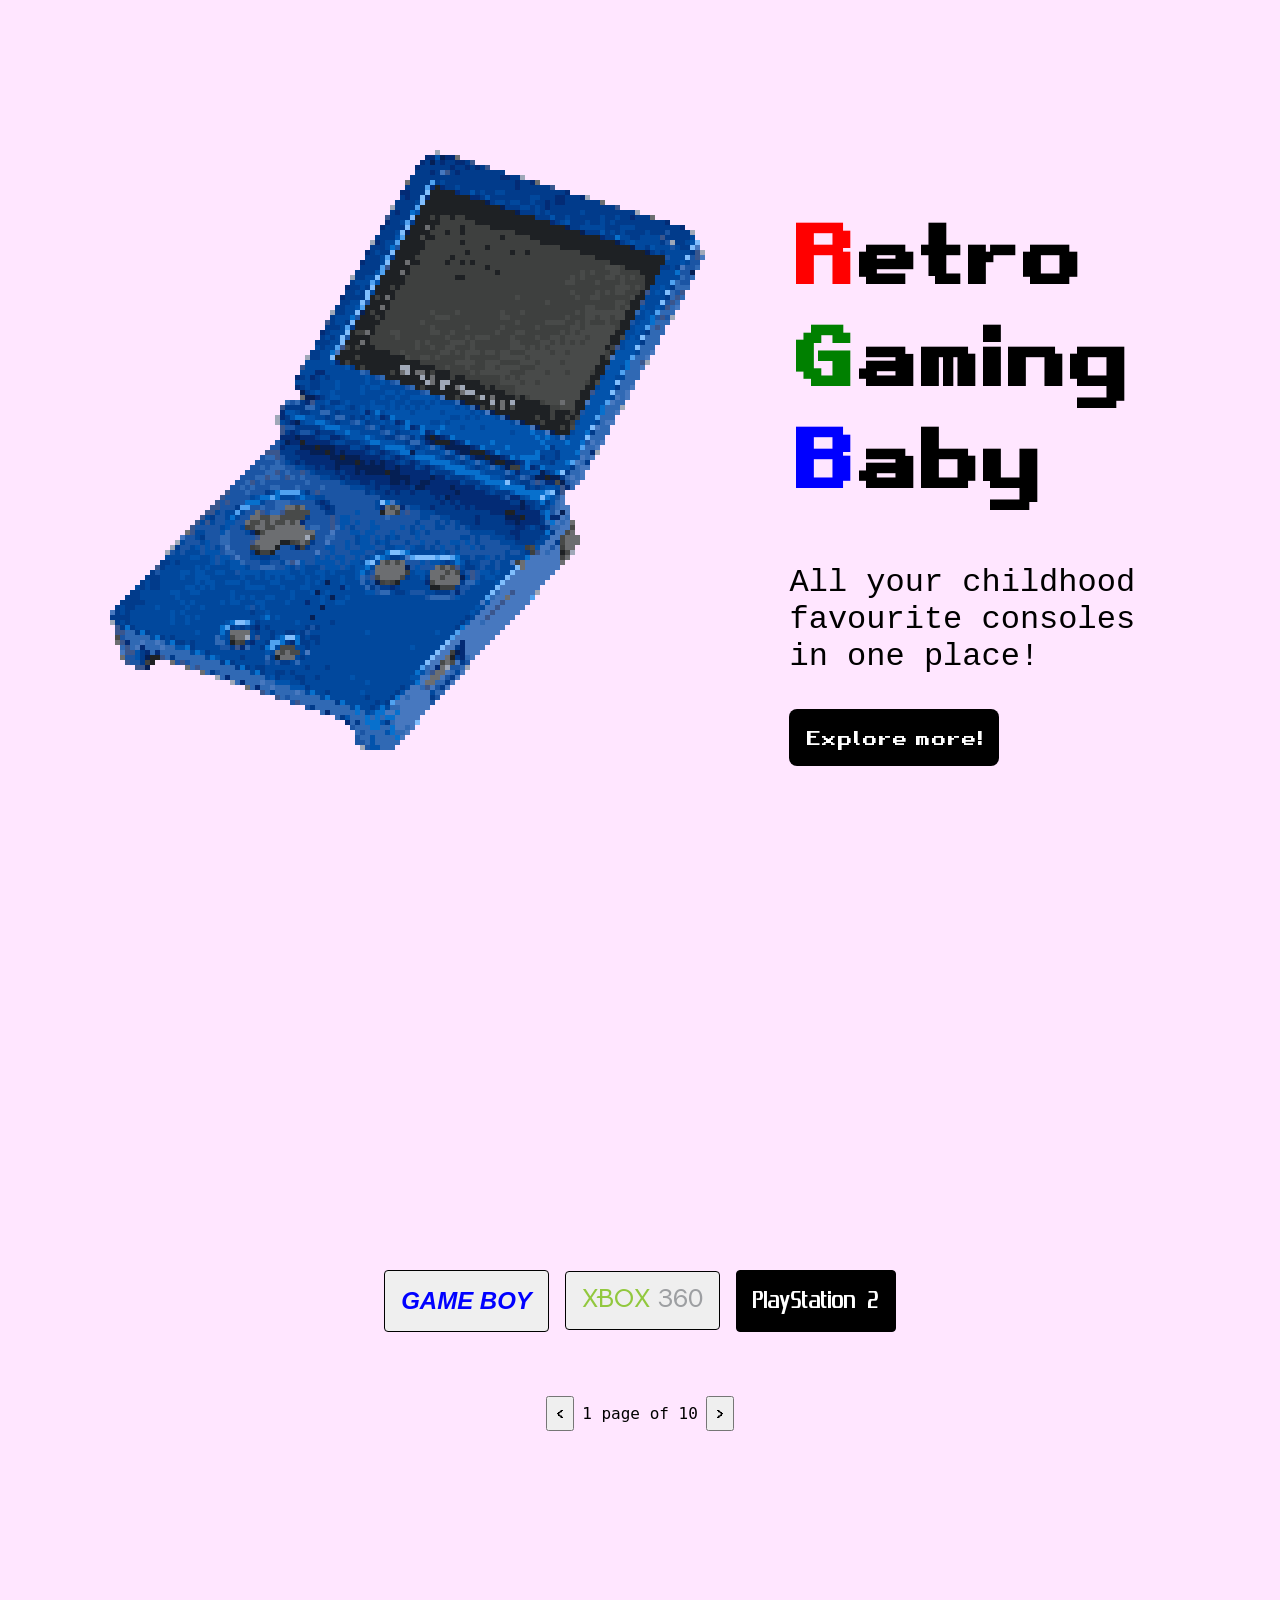
<file: nginx/frontend/index.html>
<!doctype html>
<html lang="en">
  <head>
    <meta charset="UTF-8" />
    <meta name="viewport" content="width=device-width, initial-scale=1.0" />
    <title>Proyecto Final DAW</title>
    <link rel="stylesheet" href="./styles.css" />
    <script src="./script.js" defer></script>
  </head>
  <body>
    <div id="landscape">
      <div id="cover">
        <img
          src="./img/gameboy-pixelated-transparent-cropped.png"
          alt="gameboy advance"
          id="cover-image"
        />
        <div id="cover-title">
          <h1 id="title">
            <span id="red">R</span>
            etro <br />
            <span id="green">G</span>
            aming <br />
            <span id="blue">B</span>
            aby
          </h1>
          <p id="description">
            All your childhood favourite consoles in one place!
          </p>
          <br />
          <a id="button-redirection" href="#content">Explore more!</a>
        </div>
      </div>
    </div>
    <div id="content">
      <div id="products-content">
        <div id="categories">
          <button class="category-button gameboyButton" id="1">GAME BOY</button>
          <button class="category-button xboxButton" id="2">
            <span id="xbox-green">XBOX</span> <span id="xbox-grey">360</span>
          </button>
          <button class="category-button playstationButton" id="3">
            PlayStation 2
          </button>
        </div>
        <div id="pagination"></div>
        <div id="arrows">
          <button id="arrowLeft"><</button>
          <p id="pageNumber"></p>
          <button id="arrowRight">></button>
        </div>
      </div>
    </div>
  </body>
</html>
</file>
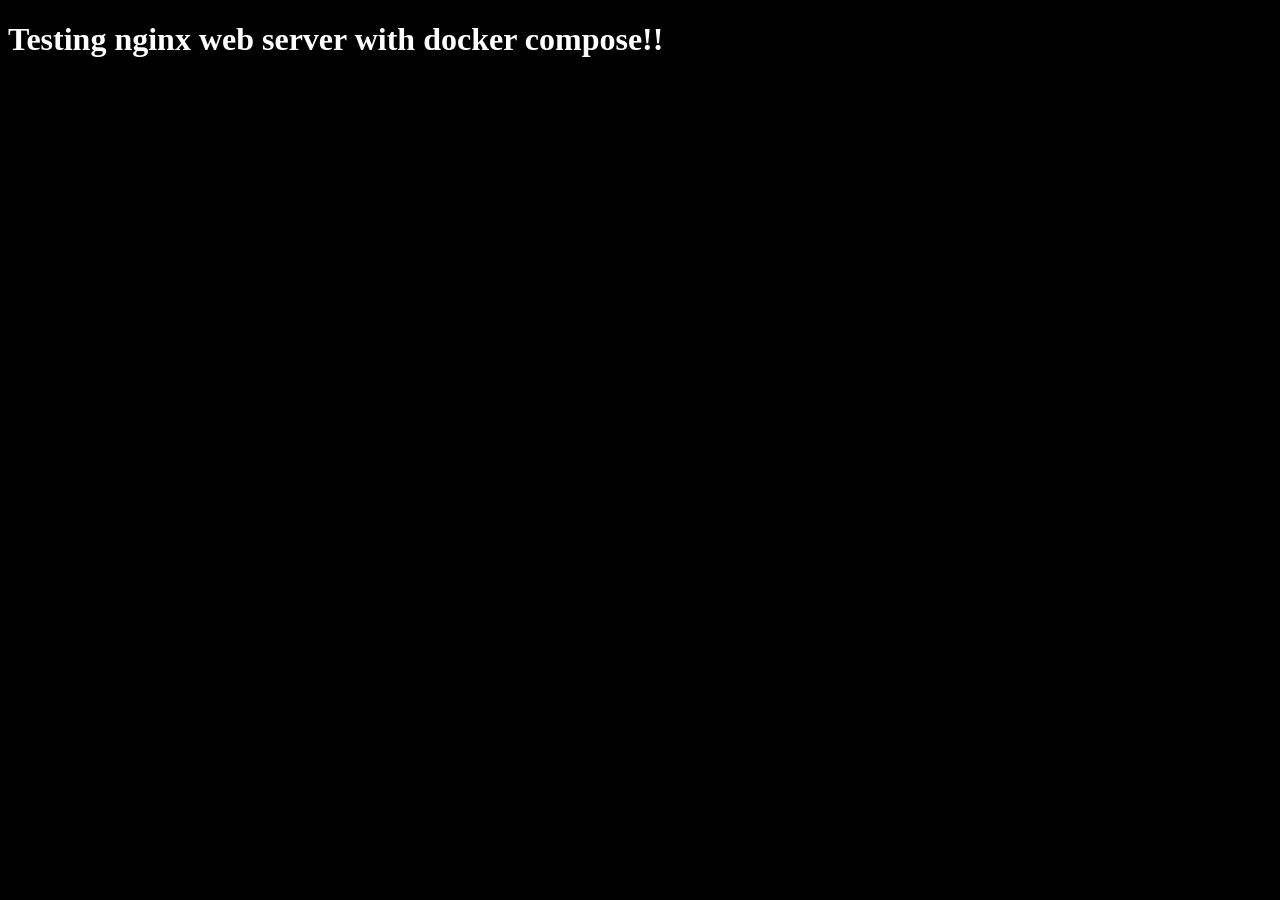
<file: nginx/static-site/index.html>
<!doctype html>
<html lang="en">
  <head>
    <meta charset="UTF-8" />
    <meta name="viewport" content="width=device-width, initial-scale=1.0" />
    <title>Testing</title>
    <link rel="stylesheet" href="./styles.css" />
    <script src="./script.js" defer></script>
  </head>
  <body>
    <h1>Testing nginx web server with docker compose!!</h1>
  </body>
</html>
</file>
<file: nginx/frontend/styles.css>
html,
body {
  margin: 0;
  padding: 0;
  overflow: hidden;
  scroll-behavior: smooth;
}

html {
  scroll-behavior: smooth;
}

@font-face {
  font-family: "retro";
  src: url(./fonts/Retro-Gaming.woff2);
  font-weight: normal;
  font-style: normal;
}

@font-face {
  font-family: "xbox";
  src: url(./fonts/xbox.woff2);
  font-weight: normal;
  font-style: normal;
}

@font-face {
  font-family: "playstation";
  src: url(./fonts/playstation.woff2);
  font-weight: normal;
  font-style: normal;
}

#landscape,
#content {
  background-color: #ffe6ff;
  width: 100vw;
  height: 100vh;
  display: flex;
  justify-content: center;
  align-items: center;
}

#cover {
  width: 100%;
  display: flex;
  justify-content: center;
  align-items: center;
  gap: 5rem;
}

#title {
  font-family:
    "retro", "Gill Sans", "Gill Sans MT", Calibri, "Trebuchet MS", sans-serif;
  font-size: 5rem;
}

#red {
  color: red;
}

#green {
  color: green;
}

#blue {
  color: blue;
}

#red,
#green,
#blue {
  margin-right: -1.75rem;
  padding: 0;
}

#description {
  font-family: monospace;
  font-size: 2rem;
  width: 20ch;
  font-weight: 100;
}

#button-redirection {
  background-color: black;
  color: white;
  font-family: "retro";
  font-size: 1.25rem;
  padding: 1rem;
  border-radius: 8px;
  text-decoration: none;
}

/* Styles related to the product content */
#products-content {
  display: flex;
  flex-direction: column;
  justify-content: center;
  align-items: center;
}

#arrows {
  display: flex;
}

/* Category buttons */
#categories {
  display: flex;
  align-items: center;
  gap: 1rem;
}

.category-button {
  padding: 1rem;
  border-radius: 0.25rem;
  border: 1px black solid;
  cursor: pointer;
  font-size: 1.5rem;
}

.gameboyButton {
  font-family: "Gill Sans", "Gill Sans MT", Calibri, "Trebuchet MS", sans-serif;
  font-style: italic;
  font-weight: bold;
  color: blue;
}

.xboxButton {
  font-family: "xbox", "monospace";
}

.playstationButton {
  font-family: "playstation", "monospace";
  color: white;
  background-color: black;
}

#xbox-green {
  color: #92c83e;
}

#xbox-grey {
  color: #9d9fa2;
}

#product-image {
  max-width: 150px;
  max-height: 150px;
  border-radius: 0.5rem;
}

#pagination {
  display: grid;
  width: 80%;
  grid-template-columns: repeat(5, 1fr);
  gap: 20px;
  margin: 2rem;
}

#pageNumber {
  margin: 0.5rem;
  font-family: "monospace";
}

.product-card {
  display: flex;
  flex-direction: column;
  justify-content: center;
  align-items: center;
}

#buy-button {
  font-family: "retro";
  background-color: black;
  color: white;
  padding: 0.5rem 1rem;
  border-radius: 0.5rem;
  text-decoration: none;
}

#arrowLeft, #arrowRight {
  font-family: "retro";
  padding: 0 0.5rem;
  cursor: pointer;
}
</file>
<file: nginx/static-site/styles.css>
body {
  background-color: black;
  color: white;
}
</file>
